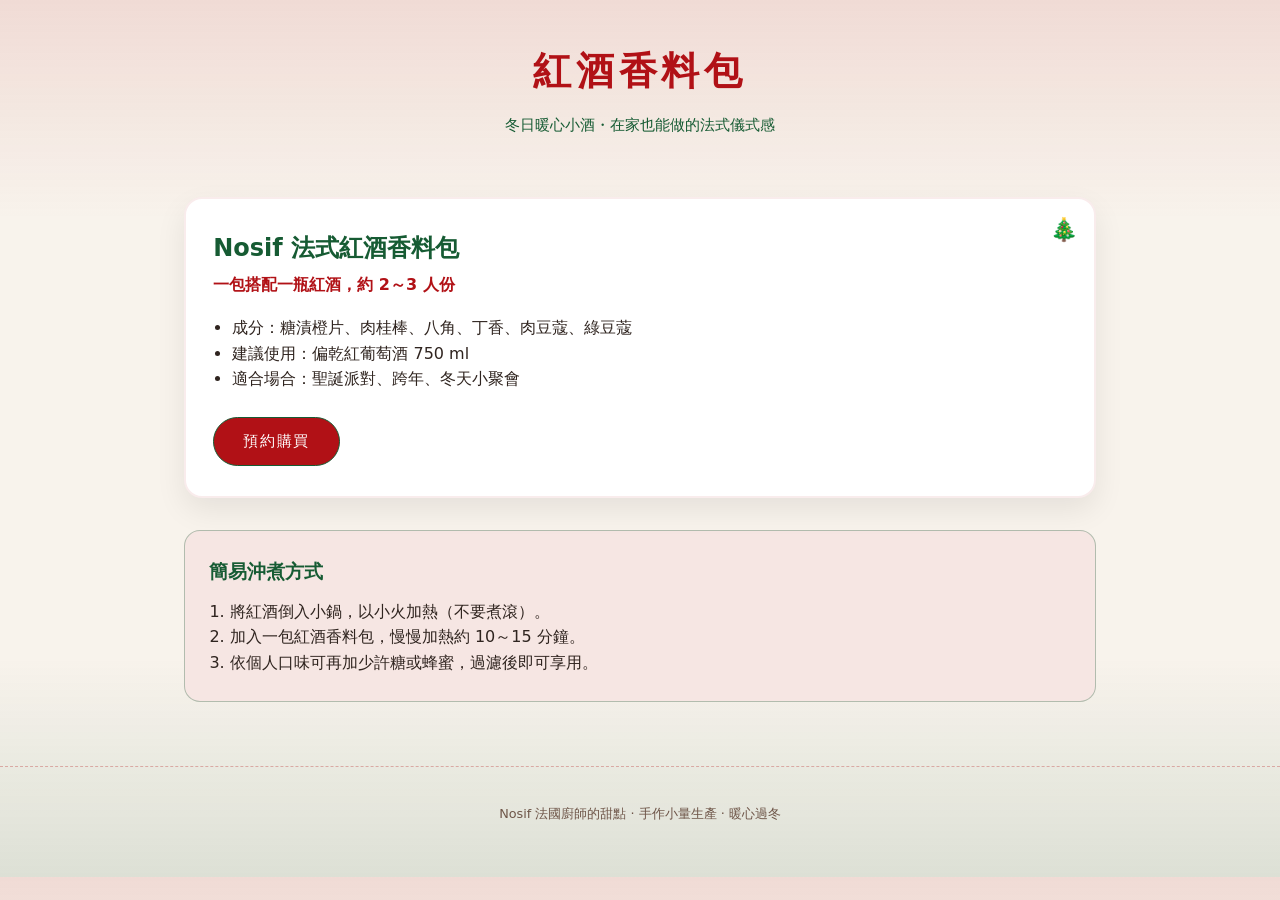
<file: index.html>
<!DOCTYPE html>
<html lang="zh-Hant">
<head>
  <meta charset="UTF-8" />
  <title>紅酒香料包 | Nosif Pastry</title>
  <meta name="viewport" content="width=device-width, initial-scale=1.0" />
  <!-- 連到同一資料夾裡的 style.css -->
  <link rel="stylesheet" href="style.css" />
</head>
<body>
  <header class="site-header">
    <h1 class="logo">紅酒香料包</h1>
    <p class="subtitle">冬日暖心小酒・在家也能做的法式儀式感</p>
  </header>

  <main class="container">
    <section class="product-card">
      <h2>Nosif 法式紅酒香料包</h2>
      <p class="tagline">一包搭配一瓶紅酒，約 2～3 人份</p>

      <ul class="spec-list">
        <li>成分：糖漬橙片、肉桂棒、八角、丁香、肉豆蔻、綠豆蔻</li>
        <li>建議使用：偏乾紅葡萄酒 750 ml</li>
        <li>適合場合：聖誕派對、跨年、冬天小聚會</li>
      </ul>

      <a href="#" class="btn-primary">預約購買</a>
    </section>

    <section class="how-to">
      <h3>簡易沖煮方式</h3>
      <ol>
        <li>將紅酒倒入小鍋，以小火加熱（不要煮滾）。</li>
        <li>加入一包紅酒香料包，慢慢加熱約 10～15 分鐘。</li>
        <li>依個人口味可再加少許糖或蜂蜜，過濾後即可享用。</li>
      </ol>
    </section>
  </main>

  <footer class="site-footer">
    <p>Nosif 法國廚師的甜點 · 手作小量生產 · 暖心過冬</p>
  </footer>
</body>
</ht
</file>
<file: style.css>
/* =========================
   聖誕紅綠風格版 style.css
   ========================= */

/* 基本設定 */
*,
*::before,
*::after {
  box-sizing: border-box;
}

body {
  margin: 0;
  font-family: system-ui, -apple-system, BlinkMacSystemFont, "Segoe UI",
    "Noto Sans TC", sans-serif;
  line-height: 1.6;
  color: #2f241f;
  /* 奶油色 + 上下淡紅綠漸層，營造聖誕感 */
  background:
    linear-gradient(
      180deg,
      rgba(182, 50, 50, 0.12),
      transparent 25%,
      transparent 75%,
      rgba(22, 91, 51, 0.12)
    ),
    #f8f3ec;
}

/* 容器寬度 */
.container {
  max-width: 960px;
  padding: 1.5rem;
  margin: 0 auto 2.5rem;
}

/* 頁首 */
.site-header {
  text-align: center;
  padding: 2.5rem 1.5rem 1.25rem;
}

.logo {
  margin: 0;
  font-size: 2.4rem;
  letter-spacing: 0.12em;
  text-transform: uppercase;
  color: #b11116; /* 聖誕紅 */
}

.subtitle {
  margin-top: 0.75rem;
  font-size: 0.95rem;
  color: #165b33; /* 深綠 */
}

/* 產品卡片 */
.product-card {
  background: #ffffff;
  border-radius: 18px;
  padding: 1.9rem 1.7rem;
  margin-bottom: 2rem;
  /* 柔和陰影 */
  box-shadow: 0 12px 30px rgba(0, 0, 0, 0.08);
  border: 2px solid rgba(177, 17, 22, 0.08);
  position: relative;
  overflow: hidden;
}

/* 右上角小聖誕裝飾 */
.product-card::before {
  content: "🎄";
  position: absolute;
  top: 0.8rem;
  right: 1rem;
  font-size: 1.4rem;
}

.product-card h2 {
  margin-top: 0;
  margin-bottom: 0.25rem;
  color: #165b33;
}

.tagline {
  margin-top: 0;
  margin-bottom: 1.1rem;
  color: #b11116;
  font-weight: 600;
}

.spec-list {
  padding-left: 1.2rem;
  margin-bottom: 1.6rem;
}

/* 主按鈕：紅底綠邊，聖誕氛圍 */
.btn-primary {
  display: inline-block;
  padding: 0.7rem 1.8rem;
  border-radius: 999px;
  background: #b11116;
  border: 1px solid #165b33;
  color: #fff;
  text-decoration: none;
  font-size: 0.95rem;
  letter-spacing: 0.12em;
  text-transform: uppercase;
  transition: transform 0.1s ease, box-shadow 0.1s ease,
    background 0.1s ease;
}

.btn-primary:hover,
.btn-primary:focus-visible {
  background: #921017;
  box-shadow: 0 0.4rem 0.9rem rgba(177, 17, 22, 0.35);
  transform: translateY(-1px);
}

/* 沖煮方式區塊：綠色框＋淡紅背景 */
.how-to {
  background: #f6e6e3;
  border-radius: 16px;
  padding: 1.6rem 1.5rem;
  border: 1.5px solid rgba(22, 91, 51, 0.3);
}

.how-to h3 {
  margin-top: 0;
  margin-bottom: 0.75rem;
  color: #165b33;
}

.how-to ol {
  margin: 0;
  padding-left: 1.3rem;
}

/* 頁尾 */
.site-footer {
  text-align: center;
  font-size: 0.8rem;
  color: #6e5548;
  padding: 1.5rem 1rem 2.5rem;
  border-top: 1px dashed rgba(177, 17, 22, 0.3);
}
</file>
